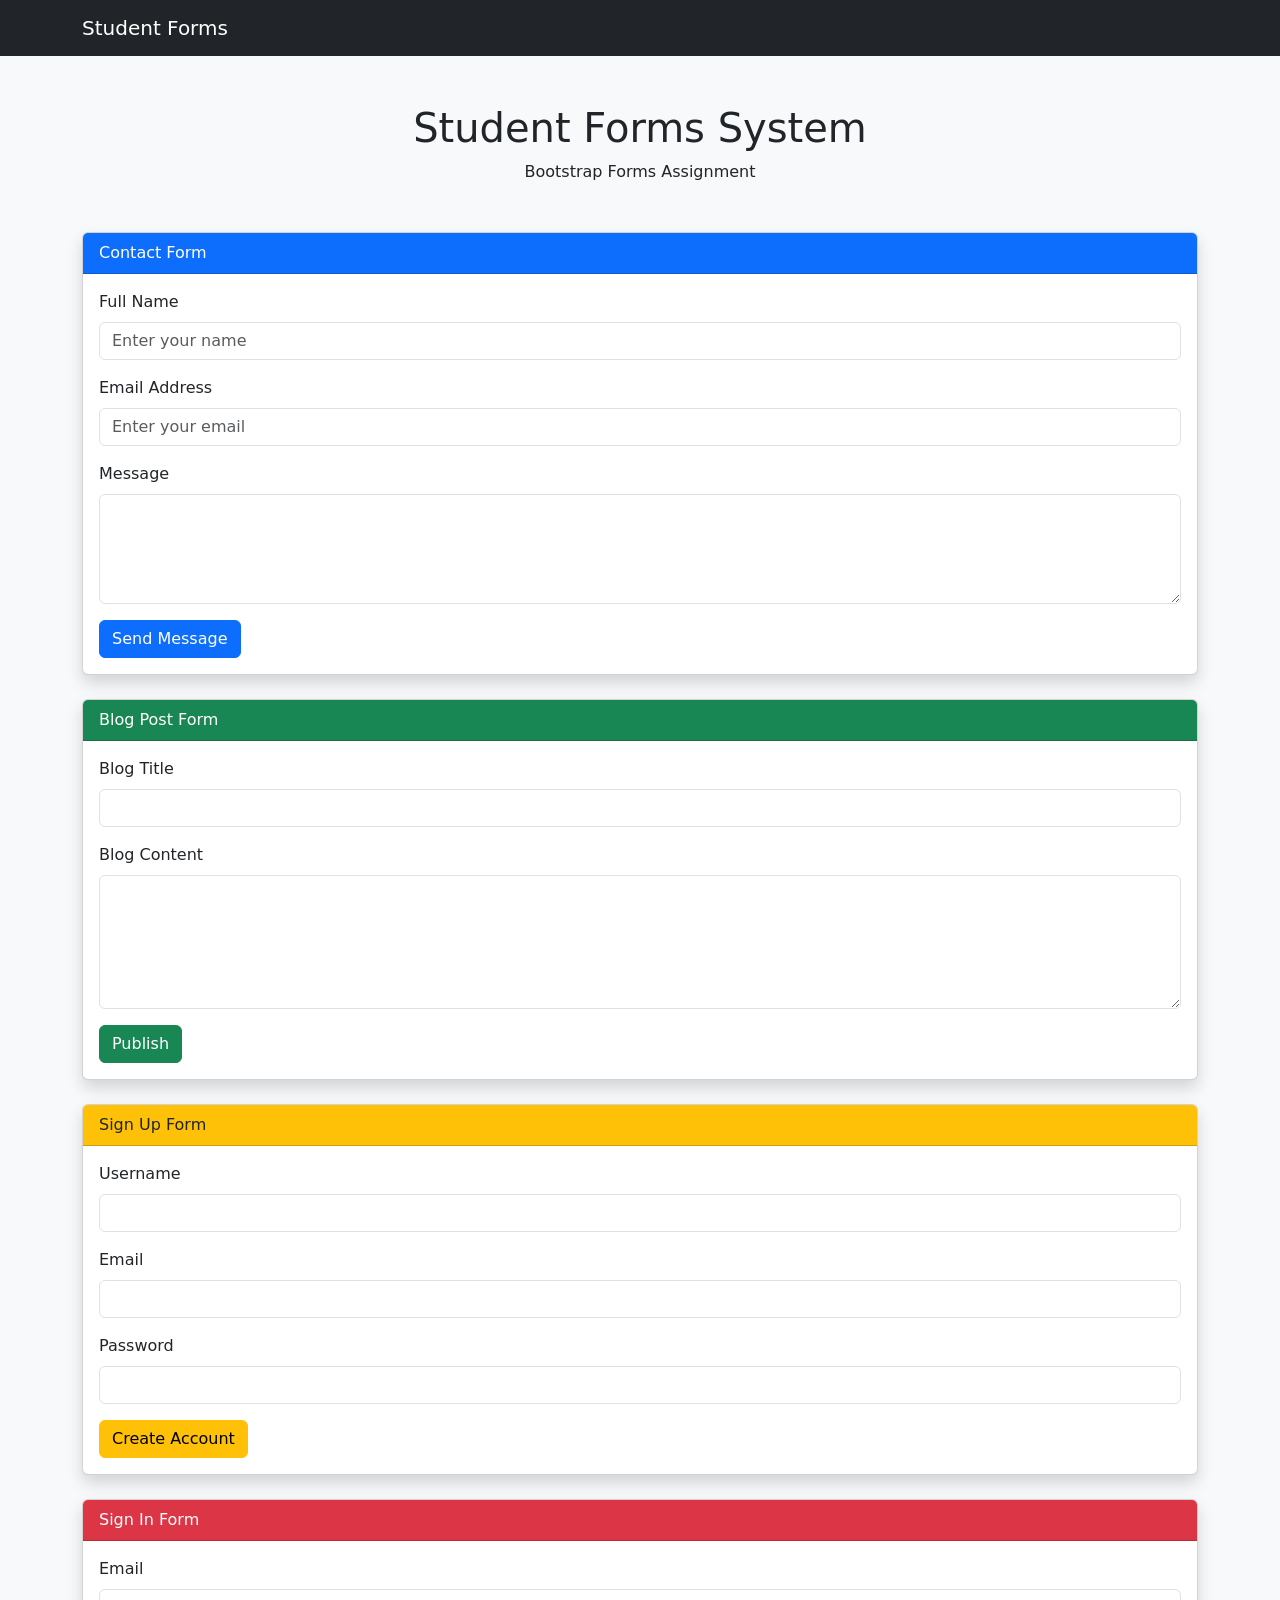
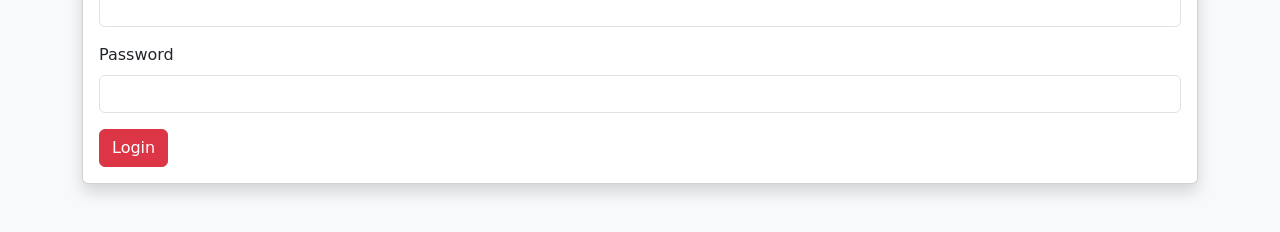
<file: Student_project.html>
<!DOCTYPE html>
<html lang="en">
<head>
    <meta charset="UTF-8">
    <meta name="viewport" content="width=device-width, initial-scale=1.0">

    <!-- Bootstrap CSS -->
    <link href="https://cdn.jsdelivr.net/npm/bootstrap@5.3.3/dist/css/bootstrap.min.css" rel="stylesheet">

    <title>Student Forms System</title>
</head>

<body class="bg-light">

    <!-- Navbar -->
    <nav class="navbar navbar-expand-lg navbar-dark bg-dark">
        <div class="container">
            <a class="navbar-brand" href="#">Student Forms</a>
        </div>
    </nav>

    <!-- Main Container -->
    <div class="container mt-5">

        <!-- Title -->
        <div class="text-center mb-5">
            <h1>Student Forms System</h1>
            <p>Bootstrap Forms Assignment</p>
        </div>

        <!-- Contact Form -->
        <div class="card mb-4 shadow">
            <div class="card-header bg-primary text-white">
                Contact Form
            </div>

            <div class="card-body">

                <form>

                    <div class="mb-3">
                        <label class="form-label">Full Name</label>

                        <input type="text" class="form-control" placeholder="Enter your name">
                    </div>

                    <div class="mb-3">
                        <label class="form-label">Email Address</label>

                        <input type="email" class="form-control" placeholder="Enter your email">
                    </div>

                    <div class="mb-3">
                        <label class="form-label">Message</label>

                        <textarea class="form-control" rows="4"></textarea>
                    </div>

                    <button class="btn btn-primary">
                        Send Message
                    </button>

                </form>

            </div>
        </div>

        <!-- Blog Form -->
        <div class="card mb-4 shadow">

            <div class="card-header bg-success text-white">
                Blog Post Form
            </div>

            <div class="card-body">

                <form>

                    <div class="mb-3">
                        <label class="form-label">Blog Title</label>

                        <input type="text" class="form-control">
                    </div>

                    <div class="mb-3">
                        <label class="form-label">Blog Content</label>

                        <textarea class="form-control" rows="5"></textarea>
                    </div>

                    <button class="btn btn-success">
                        Publish
                    </button>

                </form>

            </div>
        </div>

        <!-- Sign Up Form -->
        <div class="card mb-4 shadow">

            <div class="card-header bg-warning">
                Sign Up Form
            </div>

            <div class="card-body">

                <form>

                    <div class="mb-3">
                        <label class="form-label">Username</label>

                        <input type="text" class="form-control">
                    </div>

                    <div class="mb-3">
                        <label class="form-label">Email</label>

                        <input type="email" class="form-control">
                    </div>

                    <div class="mb-3">
                        <label class="form-label">Password</label>

                        <input type="password" class="form-control">
                    </div>

                    <button class="btn btn-warning">
                        Create Account
                    </button>

                </form>

            </div>
        </div>

        <!-- Sign In Form -->
        <div class="card mb-5 shadow">

            <div class="card-header bg-danger text-white">
                Sign In Form
            </div>

            <div class="card-body">

                <form>

                    <div class="mb-3">
                        <label class="form-label">Email</label>

                        <input type="email" class="form-control">
                    </div>

                    <div class="mb-3">
                        <label class="form-label">Password</label>

                        <input type="password" class="form-control">
                    </div>

                    <button class="btn btn-danger">
                        Login
                    </button>

                </form>

            </div>
        </div>

    </div>

    <!-- Bootstrap JS -->
    <script src="https://cdn.jsdelivr.net/npm/bootstrap@5.3.3/dist/js/bootstrap.bundle.min.js"></script>

</body>
</html>
</file>
